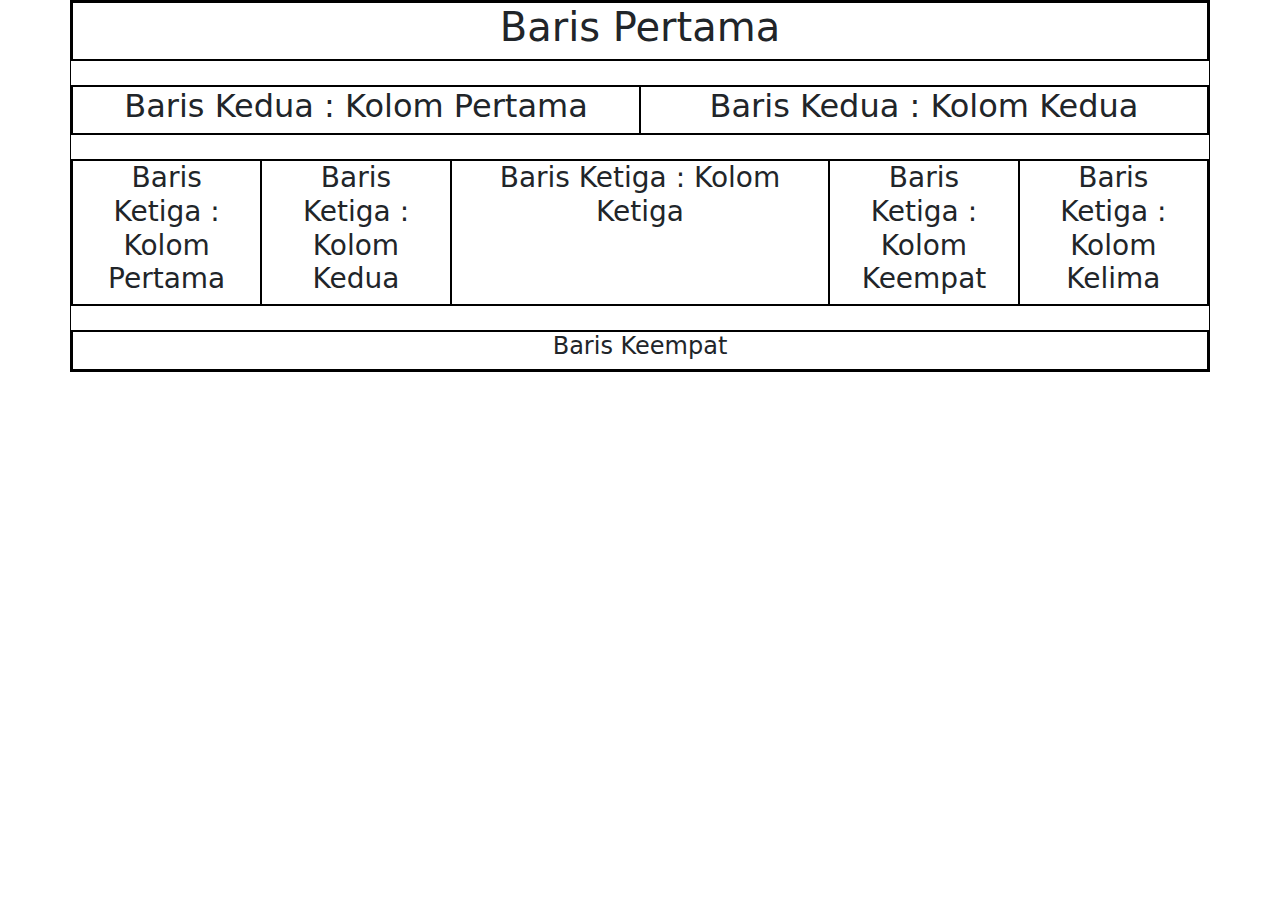
<file: bootstrap-example/index.html>
<!DOCTYPE html>
<html lang="en">
    <head>
        <meta charset="UTF-8" />
        <meta name="viewport" content="width=device-width, initial-scale=1.0" />
        <link
            href="https://cdn.jsdelivr.net/npm/bootstrap@5.3.3/dist/css/bootstrap.min.css"
            rel="stylesheet"
            integrity="sha384-QWTKZyjpPEjISv5WaRU9OFeRpok6YctnYmDr5pNlyT2bRjXh0JMhjY6hW+ALEwIH"
            crossorigin="anonymous"
        />
        <title>Learn Bootstrap</title>

        <style>
            div {
                border: 1px solid black;
                text-align: center;
            }
        </style>
    </head>
    <body>
        <div class="container">
            <div class="row mb-4">
                <div class="col">
                    <h1>Baris Pertama</h1>
                </div>
            </div>

            <div class="row my-4">
                <div class="col-6">
                    <h2>Baris Kedua : Kolom Pertama</h2>
                </div>
                <div class="col-6">
                    <h2>Baris Kedua : Kolom Kedua</h2>
                </div>
            </div>

            <div class="row my-4">
                <div class="col-2">
                    <h3>Baris Ketiga : Kolom Pertama</h3>
                </div>

                <div class="col-2">
                    <h3>Baris Ketiga : Kolom Kedua</h3>
                </div>

                <div class="col-4">
                    <h3>Baris Ketiga : Kolom Ketiga</h3>
                </div>

                <div class="col-2">
                    <h3>Baris Ketiga : Kolom Keempat</h3>
                </div>

                <div class="col-2">
                    <h3>Baris Ketiga : Kolom Kelima</h3>
                </div>
            </div>

            <div class="row mt-4">
                <div class="col">
                    <h4>Baris Keempat</h4>
                </div>
            </div>
        </div>

        <script
            src="https://cdn.jsdelivr.net/npm/bootstrap@5.3.3/dist/js/bootstrap.bundle.min.js"
            integrity="sha384-YvpcrYf0tY3lHB60NNkmXc5s9fDVZLESaAA55NDzOxhy9GkcIdslK1eN7N6jIeHz"
            crossorigin="anonymous"
        ></script>
    </body>
</html>
</file>
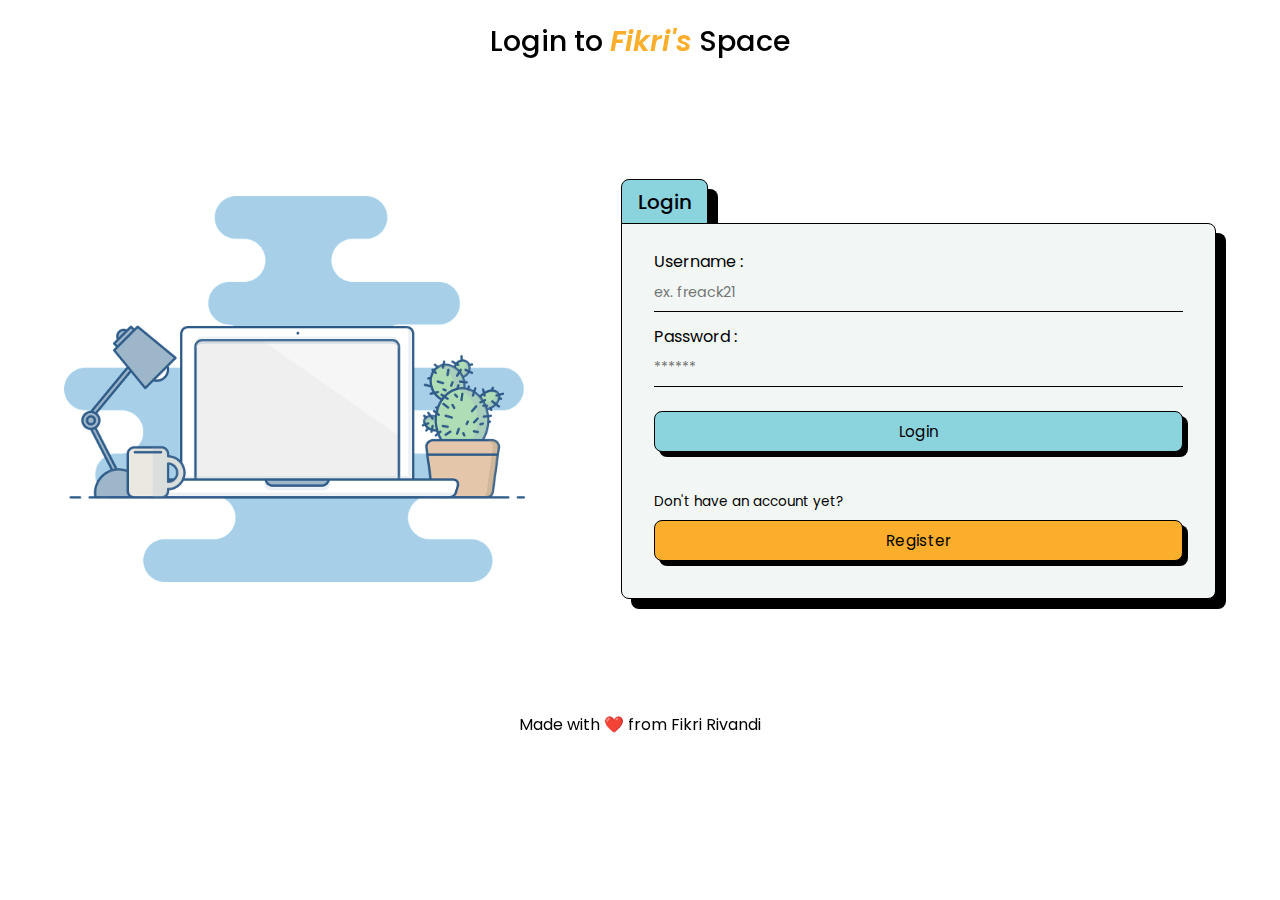
<file: logreg-alert/index.html>
<!DOCTYPE html>
<html lang="id">
    <head>
        <meta charset="UTF-8" />
        <meta name="viewport" content="width=device-width, initial-scale=1.0" />
        <title>Redirecting...</title>
    </head>
    <body>
        <script>
            window.location.replace("login.html");
        </script>
    </body>
</html>
</file>
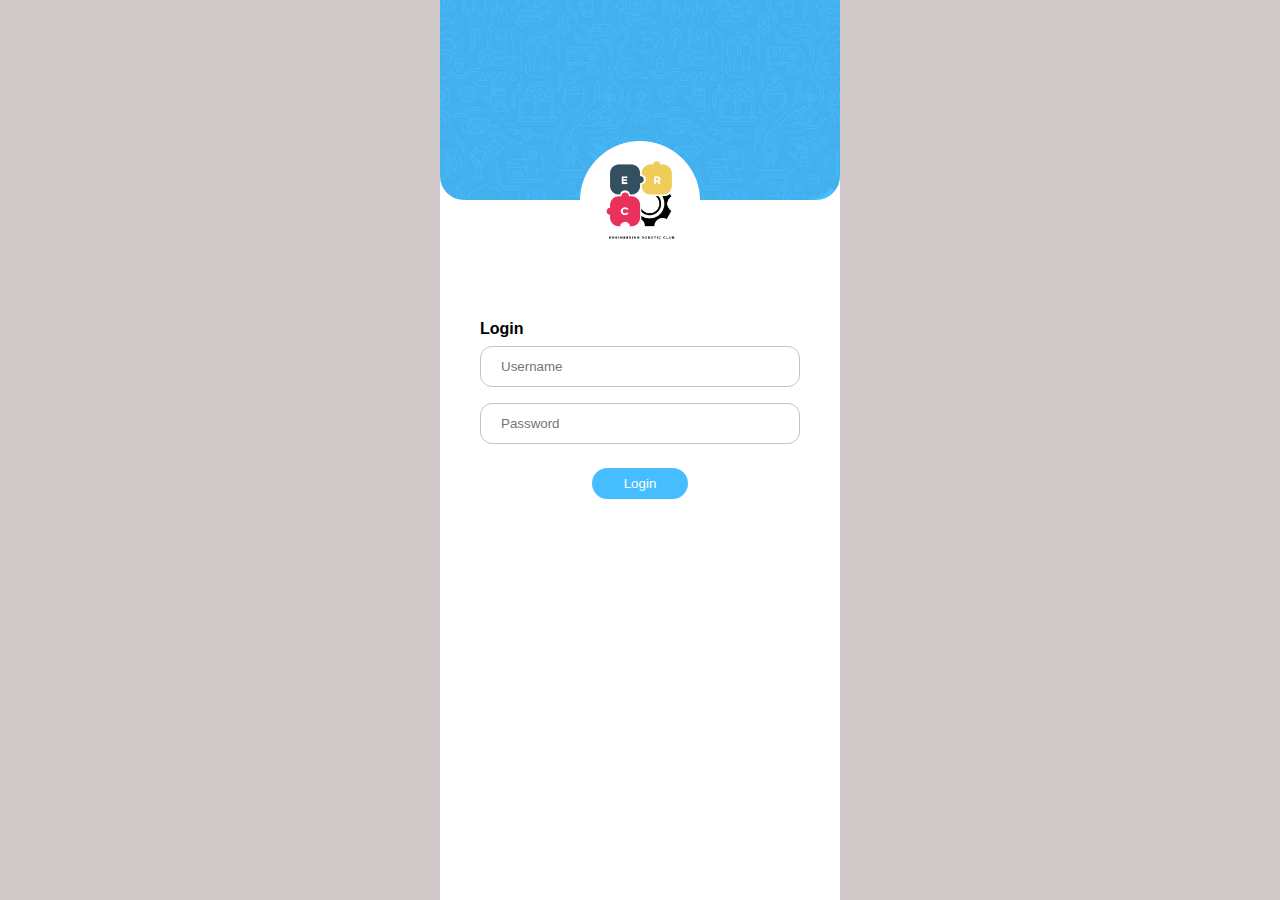
<file: learn-bootstrap/login-dela/index.html>
<!DOCTYPE html>
<html lang="en">
    <head>
        <meta charset="UTF-8" />
        <meta name="viewport" content="width=device-width, initial-scale=1.0" />
        <title>Login | Viera Adella</title>
        <link rel="stylesheet" href="style.css" />
    </head>
    <body>
        <div class="container">
            <header>
                <img src="erc.png" alt="ERC Logo" />
            </header>

            <main>
                <h4>Login</h4>
                <input type="text" name="username" id="username" placeholder="Username" />
                <input type="password" name="password" id="password" placeholder="Password" />

                <section>
                    <button>Login</button>
                </section>
            </main>
        </div>

        <script src="script.js"></script>
    </body>
</html>
</file>
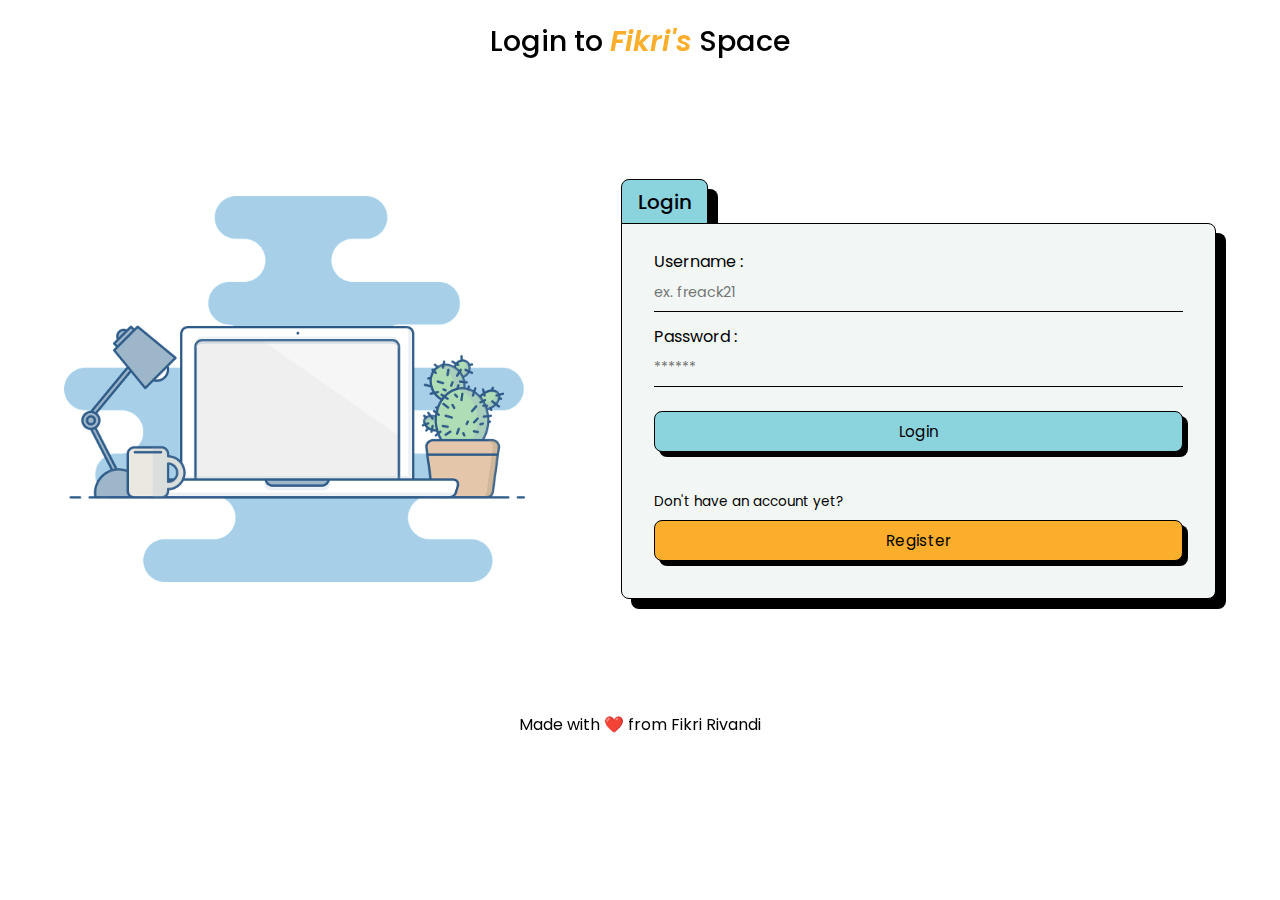
<file: logreg-alert/login.html>
<!DOCTYPE html>
<html lang="id">
    <head>
        <meta charset="UTF-8" />
        <meta name="viewport" content="width=device-width, initial-scale=1.0" />
        <title>Login | Fikri Rivandi Space</title>
        <link rel="stylesheet" href="style.css" />
    </head>
    <body>
        <header>Login to <em>Fikri's</em> Space</header>
        <main>
            <div class="container">
                <img src="./bg.png" alt="Laptop" class="hero" />
                <div class="card">
                    <h3 class="title login">Login</h3>
                    <div class="card-container login">
                        <form action="" id="login-form">
                            <div class="login-input">
                                <div class="input-field">
                                    <label for="username">Username :</label>
                                    <input
                                        type="text"
                                        name="username"
                                        id="username"
                                        placeholder="ex. freack21"
                                    />
                                </div>
                                <div class="input-field">
                                    <label for="kata-sandi">Password :</label>
                                    <input
                                        type="password"
                                        name="kata-sandi"
                                        id="kata-sandi"
                                        placeholder="******"
                                    />
                                </div>
                                <button class="full primary" type="button" id="login-btn">
                                    Login
                                </button>
                                <p class="small">Don't have an account yet?</p>
                                <a href="register.html">
                                    <button class="full regist" type="button">Register</button>
                                </a>
                            </div>
                        </form>
                    </div>
                </div>
            </div>
        </main>
        <footer>Made with ❤️ from Fikri Rivandi</footer>

        <script src="login.js"></script>
    </body>
</html>
</file>
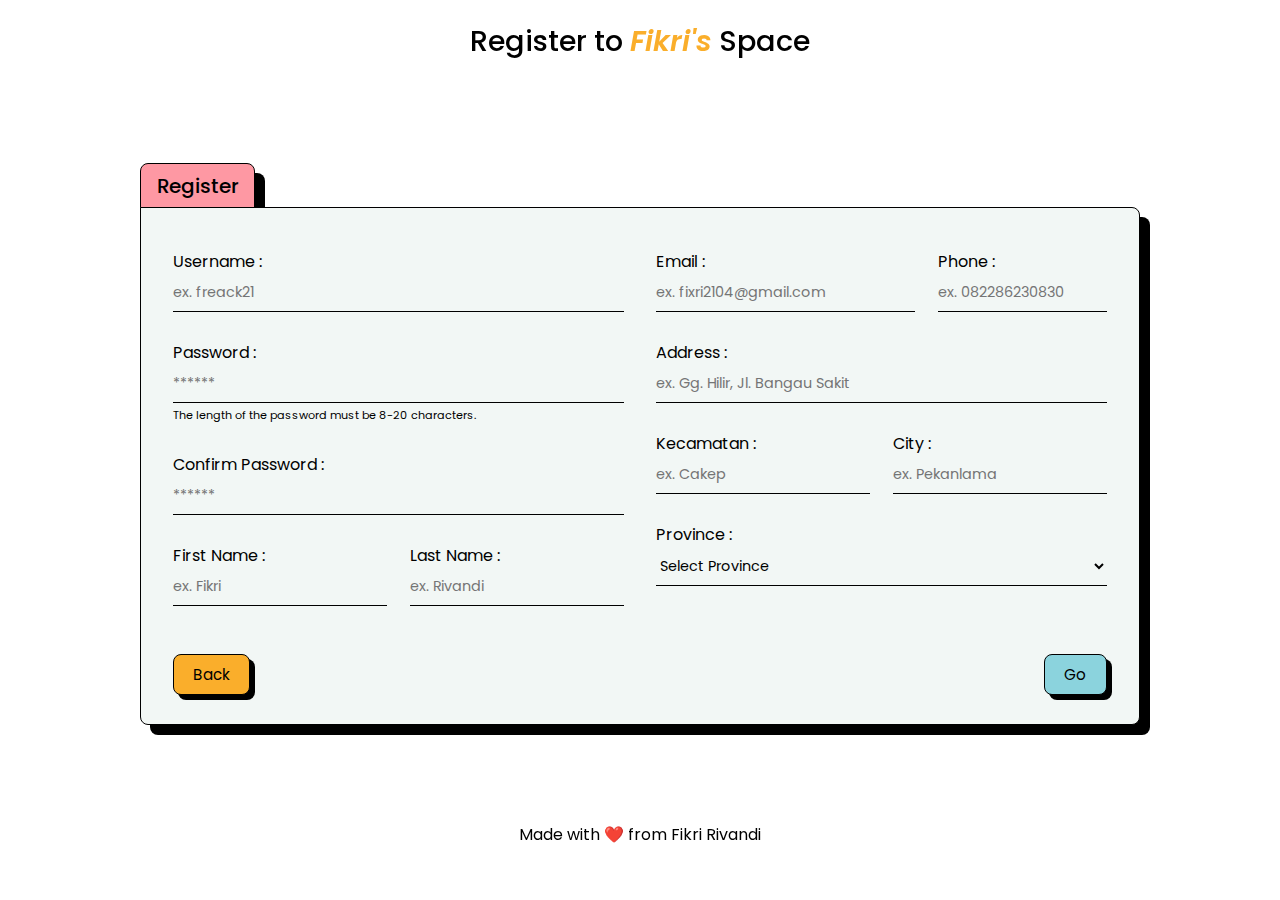
<file: logreg-alert/register.html>
<!DOCTYPE html>
<html lang="id">
    <head>
        <meta charset="UTF-8" />
        <meta name="viewport" content="width=device-width, initial-scale=1.0" />
        <title>Register | Fikri Rivandi Space</title>
        <link rel="stylesheet" href="style.css" />
    </head>
    <body>
        <header>Register to <em>Fikri's</em> Space</header>
        <main>
            <div class="card">
                <h3 class="title">Register</h3>
                <div class="card-container">
                    <form action="" id="regist-form">
                        <div class="form-field">
                            <div class="input-group">
                                <div class="input-field">
                                    <label for="username">Username :</label>
                                    <input
                                        type="text"
                                        name="username"
                                        id="username"
                                        required
                                        placeholder="ex. freack21"
                                    />
                                    <p id="username-warn" class="warn-text"></p>
                                </div>
                                <div class="input-field">
                                    <label for="kata-sandi">Password :</label>
                                    <input
                                        type="password"
                                        name="kata-sandi"
                                        id="kata-sandi"
                                        required
                                        placeholder="******"
                                    />
                                    <p id="kata-sandi-warn" class="warn-text"></p>
                                    <p>The length of the password must be 8-20 characters.</p>
                                </div>
                                <div class="input-field">
                                    <label for="re-kata-sandi">Confirm Password :</label>
                                    <input
                                        type="password"
                                        name="re-kata-sandi"
                                        id="re-kata-sandi"
                                        required
                                        placeholder="******"
                                    />
                                    <p id="re-kata-sandi-warn" class="warn-text"></p>
                                </div>
                                <div class="input-field-group" id="input-field-nama">
                                    <div class="input-field">
                                        <label for="nama-depan">First Name :</label>
                                        <input
                                            type="text"
                                            name="nama-depan"
                                            id="nama-depan"
                                            required
                                            placeholder="ex. Fikri"
                                        />
                                        <p id="nama-depan-warn" class="warn-text"></p>
                                    </div>
                                    <div class="input-field">
                                        <label for="nama-belakang">Last Name :</label>
                                        <input
                                            type="text"
                                            name="nama-belakang"
                                            id="nama-belakang"
                                            required
                                            placeholder="ex. Rivandi"
                                        />
                                        <p id="nama-belakang-warn" class="warn-text"></p>
                                    </div>
                                </div>
                            </div>
                            <div class="input-group">
                                <div class="input-field-group" id="input-field-mail">
                                    <div class="input-field">
                                        <label for="email">Email :</label>
                                        <input
                                            type="email"
                                            name="email"
                                            id="email"
                                            required
                                            placeholder="ex. fixri2104@gmail.com"
                                        />
                                        <p id="email-warn" class="warn-text"></p>
                                    </div>
                                    <div class="input-field">
                                        <label for="no-hp">Phone :</label>
                                        <input
                                            type="tel"
                                            name="no-hp"
                                            id="no-hp"
                                            required
                                            placeholder="ex. 082286230830"
                                        />
                                        <p id="no-hp-warn" class="warn-text"></p>
                                    </div>
                                </div>
                                <div class="input-field">
                                    <label for="alamat">Address :</label>
                                    <input
                                        type="text"
                                        name="alamat"
                                        id="alamat"
                                        required
                                        placeholder="ex. Gg. Hilir, Jl. Bangau Sakit"
                                    />
                                    <p id="alamat-warn" class="warn-text"></p>
                                </div>
                                <div class="input-field-group" id="input-field-nama">
                                    <div class="input-field">
                                        <label for="kecamatan">Kecamatan :</label>
                                        <input
                                            type="text"
                                            name="kecamatan"
                                            id="kecamatan"
                                            required
                                            placeholder="ex. Cakep"
                                        />
                                        <p id="kecamatan-warn" class="warn-text"></p>
                                    </div>
                                    <div class="input-field">
                                        <label for="kota">City :</label>
                                        <input
                                            type="text"
                                            name="kota"
                                            id="kota"
                                            required
                                            placeholder="ex. Pekanlama"
                                        />
                                        <p id="kota-warn" class="warn-text"></p>
                                    </div>
                                </div>
                                <div class="input-field">
                                    <label for="provinsi">Province :</label>
                                    <select name="provinsi" id="provinsi" required>
                                        <option value="">Select Province</option>
                                        <option value="Nanggroe Aceh Darussalam">
                                            Nanggroe Aceh Darussalam
                                        </option>
                                        <option value="Sumatera Utara">Sumatera Utara</option>
                                        <option value="Sumatera Selatan">Sumatera Selatan</option>
                                        <option value="Sumatera Barat">Sumatera Barat</option>
                                        <option value="Bengkulu">Bengkulu</option>
                                        <option value="Riau">Riau</option>
                                        <option value="Kepulauan Riau">Kepulauan Riau</option>
                                        <option value="Jambi">Jambi</option>
                                        <option value="Lampung">Lampung</option>
                                        <option value="Bangka Belitung">Bangka Belitung</option>
                                        <option value="Kalimantan Barat">Kalimantan Barat</option>
                                        <option value="Kalimantan Timur">Kalimantan Timur</option>
                                        <option value="Kalimantan Selatan">
                                            Kalimantan Selatan
                                        </option>
                                        <option value="Kalimantan Tengah">Kalimantan Tengah</option>
                                        <option value="Kalimantan Utara">Kalimantan Utara</option>
                                        <option value="Banten">Banten</option>
                                        <option value="DKI Jakarta">DKI Jakarta</option>
                                        <option value="Jawa Barat">Jawa Barat</option>
                                        <option value="Jawa Tengah">Jawa Tengah</option>
                                        <option value="Daerah Istimewa Yogyakarta">
                                            Daerah Istimewa Yogyakarta
                                        </option>
                                        <option value="Jawa Timur">Jawa Timur</option>
                                        <option value="Bali">Bali</option>
                                        <option value="Nusa Tenggara Timur">
                                            Nusa Tenggara Timur
                                        </option>
                                        <option value="Nusa Tenggara Barat">
                                            Nusa Tenggara Barat
                                        </option>
                                        <option value="Gorontalo">Gorontalo</option>
                                        <option value="Sulawesi Barat">Sulawesi Barat</option>
                                        <option value="Sulawesi Tengah">Sulawesi Tengah</option>
                                        <option value="Sulawesi Utara">Sulawesi Utara</option>
                                        <option value="Sulawesi Tenggara">Sulawesi Tenggara</option>
                                        <option value="Sulawesi Selatan">Sulawesi Selatan</option>
                                        <option value="Maluku Utara">Maluku Utara</option>
                                        <option value="Maluku">Maluku</option>
                                        <option value="Papua Barat">Papua Barat</option>
                                        <option value="Papua">Papua</option>
                                        <option value="Papua Tengah">Papua Tengah</option>
                                        <option value="Papua Pegunungan">Papua Pegunungan</option>
                                        <option value="Papua Selatan">Papua Selatan</option>
                                        <option value="Papua Barat Daya">Papua Barat Daya</option>
                                    </select>
                                    <p id="provinsi-warn" class="warn-text"></p>
                                </div>
                            </div>
                        </div>
                        <div class="btn-group">
                            <a href="login.html">
                                <button type="button">Back</button>
                            </a>
                            <button id="submit-btn" type="button">Go</button>
                        </div>
                    </form>
                </div>
            </div>
        </main>
        <footer>Made with ❤️ from Fikri Rivandi</footer>
        <script src="register.js"></script>
    </body>
</html>
</file>
<file: learn-bootstrap/login-dela/style.css>
* {
    margin: 0;
    padding: 0;
    box-sizing: border-box;
    font-family: "Poppins", sans-serif;
}

body {
    display: flex;
    justify-content: center;
    align-items: center;
    background-color: rgb(207, 201, 201);
}

h4 {
    margin-bottom: 0.5rem;
}

input {
    padding: 0.75rem 1.25rem;
    outline: none;
    border-radius: 0.75rem;
    border: 1px solid #c3c3c3;
    width: 100%;
    margin-bottom: 1rem;
}

button {
    padding: 0.5rem 2rem;
    outline: none;
    border-radius: 50rem;
    border: none;
    color: white;
    background-color: #46bdff;
    width: fit-content;
    cursor: pointer;
}

button:hover {
    box-shadow: 0 0 4px 4px rgba(0, 0, 0, 0.2);
}

.container {
    width: 100%;
    max-width: 400px;
    background-color: white;
    min-height: 100vh;
}

header {
    width: 100%;
    min-height: 200px;
    background-color: #46bdff;
    border-end-end-radius: 1.5rem;
    border-end-start-radius: 1.5rem;
    background-image: url("bg-head.png");
    background-size: contain;
    position: relative;
}

header img {
    max-width: 120px;
    position: absolute;
    bottom: -60px;
    left: 50%;
    transform: translateX(-50%);
}

main {
    padding: 7.5rem 2.5rem;
}

section {
    width: 100%;
    display: flex;
    justify-content: center;
    margin-top: 0.5rem;
    align-items: center;
}
</file>
<file: logreg-alert/style.css>
@import url("https://fonts.googleapis.com/css2?family=Poppins:wght@400;600;800&display=swap");

* {
    margin: 0;
    padding: 0;
    box-sizing: border-box;
    font-family: "Poppins", "Segoe UI", Tahoma, Geneva, Verdana, sans-serif;
    text-decoration: none;
}

body {
    position: relative;
}

label {
    display: block;
}

input,
select {
    border: none;
    border-bottom: 1px solid black;
    background: none;
    width: 100%;
    padding: 0.5rem 0;
    font-size: 0.9em;
    outline: none;
    display: block;
}

input:focus,
select:focus {
    border-bottom: 2px solid #5e5ede;
}

button {
    display: block;
    border: 1px solid black;
    border-radius: 8px;
    box-shadow: 5px 5px black;
    cursor: pointer;
    background-color: #faae2b;
    padding: 0.5rem 1.2rem;
    font-size: 0.95em;
    letter-spacing: 0.03cap;
    margin: 1rem 0;
}

header {
    color: black;
    text-align: center;
    padding: 1.2rem;
    font-size: 1.8em;
    font-weight: 500;
    background-color: rgba(255, 255, 255, 0.7);
    position: sticky;
    top: 0;
    left: 0;
    z-index: 999;
    backdrop-filter: blur(6px);
    -webkit-backdrop-filter: blur(6px);
    /* box-shadow: 0 0 10px rgba(0, 0, 0, 0.1); */
    border: 1px solid rgba(255, 255, 255, 0.3);
}

header em {
    color: #faae2b;
    font-weight: 600;
}

footer {
    color: black;
    text-align: center;
    padding: 1rem;
    background-color: rgba(255, 255, 255, 0.7);
    width: 100%;
    backdrop-filter: blur(6px);
    -webkit-backdrop-filter: blur(6px);
    border: 1px solid rgba(255, 255, 255, 0.3);
}

main {
    padding: 5rem 4rem;
    display: flex;
    justify-content: center;
    align-items: center;
    flex-direction: row;
    background-color: white;
}

.container {
    padding: 1rem 0;
    display: flex;
    justify-content: space-between;
    align-items: center;
    flex-direction: row;
    background-color: white;
    width: 100%;
    max-width: 1200px;
    gap: 6rem;
}

.card {
    width: 100%;
    max-width: 1000px;
    min-height: 100px;
    position: relative;
}

.card-container {
    background-color: #f2f7f5;
    box-shadow: 10px 10px black;
    border: 1px solid black;
    padding: 0.8rem 1rem;
    width: 100%;
    border-radius: 8px;
    border-top-left-radius: 0;
}

.title {
    font-weight: 500;
    font-size: 1.25em;
    border: 1px solid black;
    border-radius: 8px 8px 0 0;
    text-align: center;
    width: fit-content;
    background-color: #fe98a3;
    padding: 0.4rem 1rem;
    box-shadow: 10px 10px rgb(0, 0, 0);
    margin-bottom: -1px;
}

.title.login {
    background-color: #8bd3dd;
}

.card-container.login {
    padding-left: 1.25rem;
    padding-right: 1.25rem;
}

.card-container.login button {
    margin: 1.5rem 0;
}

.form-field {
    display: flex;
    justify-content: space-between;
    align-items: flex-start;
    flex-direction: row;
    margin: 1rem 0;
}

.input-group {
    display: flex;
    justify-content: space-between;
    align-items: flex-start;
    flex-direction: column;
    width: 100%;
    margin: 0 1rem;
}

.input-field {
    width: 100%;
    margin: 0.75rem 0;
}

.input-field p {
    font-size: 0.7em;
    margin: 0.25rem 0;
}

.input-field-group {
    display: flex;
    justify-content: space-between;
    align-items: flex-start;
    flex-direction: row;
    width: 100%;
}

#input-field-nama .input-field {
    width: 47.5%;
}

#input-field-mail > div:nth-child(1) {
    width: 57.5%;
}

#input-field-mail > div:nth-child(2) {
    width: 37.5%;
}

#input-field-rtrw > div:nth-child(1) {
    width: 20.75%;
}

#input-field-rtrw > div:nth-child(2) {
    width: 20.75%;
}

#input-field-rtrw > div:nth-child(3) {
    width: 47.5%;
}

.btn-group {
    display: flex;
    justify-content: space-between;
    align-items: flex-start;
    flex-direction: row;
    margin: 0 1rem;
}

#submit-btn,
.primary {
    background-color: #8bd3dd;
}

.hero {
    width: 40%;
}

.login-input {
    margin: 0 0.75rem;
}

.full {
    width: 100%;
}

.card-container .small {
    margin-top: 2.5rem;
    font-size: 0.85em;
}

.card-container button.regist {
    margin-top: 0.5rem;
}

@media screen and (max-width: 767px) {
    label,
    p {
        font-size: 0.75em;
    }

    input,
    select {
        font-size: 0.7em;
    }

    header {
        font-size: 1.5em;
    }

    main {
        padding: 1rem 2rem;
        margin-bottom: 4rem;
    }

    .container {
        flex-direction: column;
        margin-bottom: 4rem;
    }

    .card {
        margin: 4rem 0;
    }

    .hero {
        width: 75%;
    }

    .form-field {
        flex-direction: column;
    }

    .input-group {
        margin: 0;
    }

    .btn-group {
        margin: 0;
    }
}

.warn-text {
    color: #e53e3e;
}
</file>
